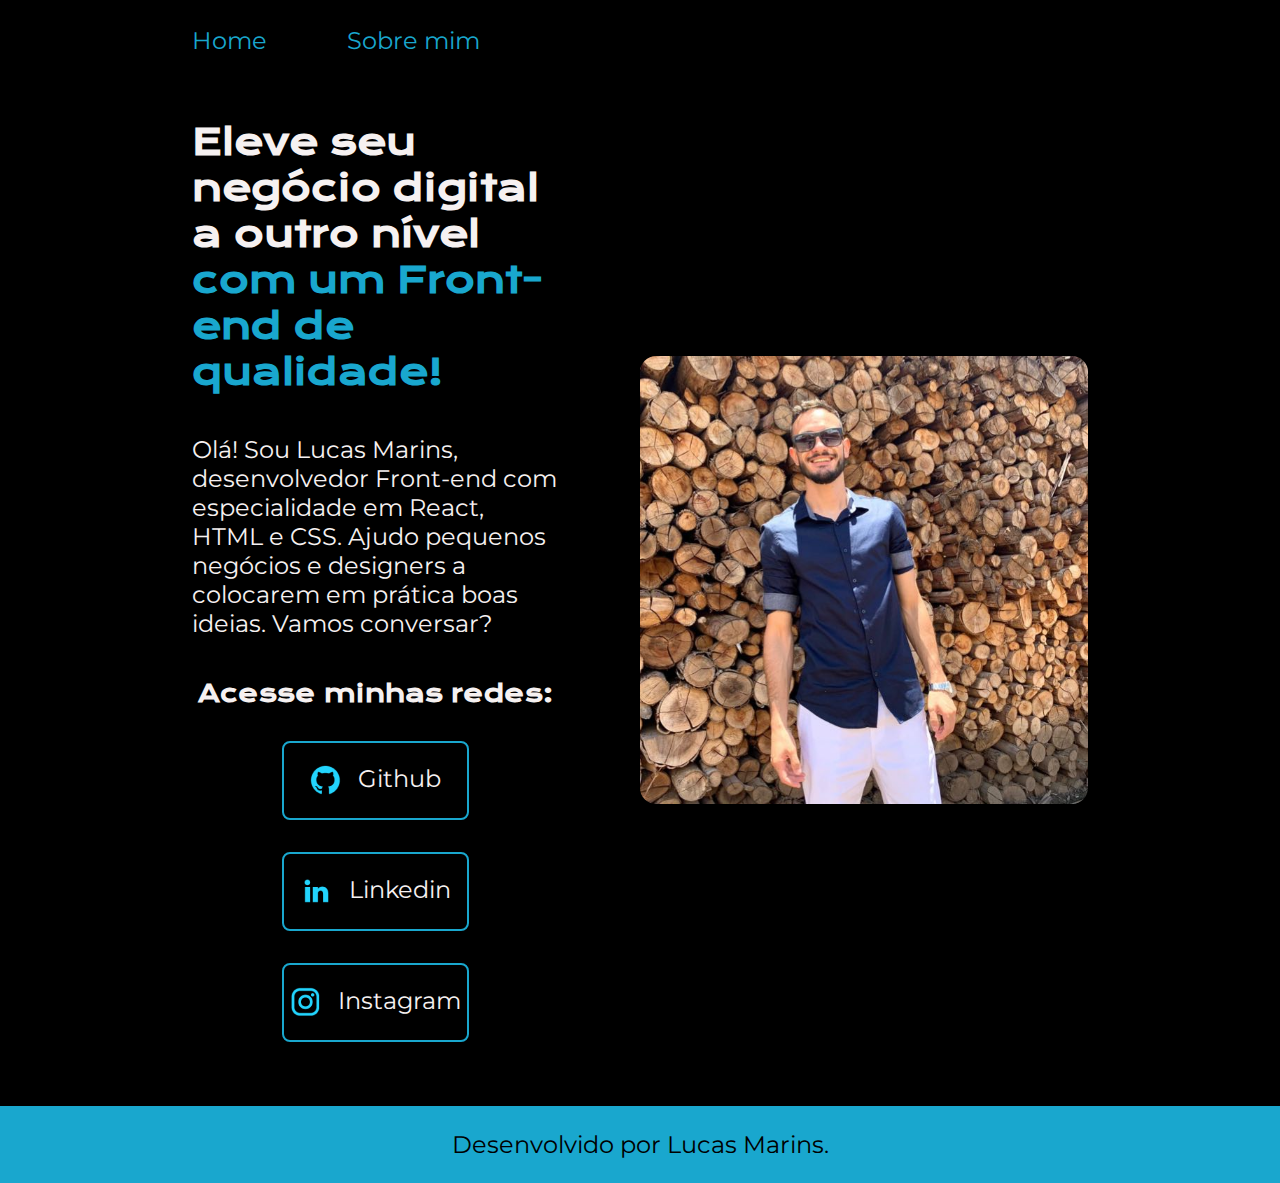
<file: index.html>
<!DOCTYPE html>
<html lang="pt-br">
<head>
    <meta charset="UTF-8">
    <meta http-equiv="X-UA-Compatible" content="IE=edge">
    <meta name="viewport" content="width=device-width, initial-scale=1.0">
    <title>Portfolio</title> 
    <link rel="stylesheet" href="styles/style.css">

</head>
<body>
    <header class="cabecalho">
        <nav class="cabecalho_menu">
            <a class="cabecalho_menu_link" href="index.html">Home</a>
            <a class="cabecalho_menu_link" href="about.html">Sobre mim</a>
        </nav>
    </header>
    <main class="apresentacao">
        <section class="apresentacao-conteudo">
            <h1 class="apresentacao-conteudo-titulo">Eleve seu negócio digital a outro nível <strong class="destaque-titulo">com um Front-end de qualidade!</strong></h1>
            <p class="paragrafo-h1">Olá! Sou Lucas Marins, desenvolvedor Front-end com especialidade em React, HTML e CSS. Ajudo pequenos negócios e designers a colocarem em prática boas ideias. Vamos conversar?</p>
            <div class="apresentacao-link">
                <h2 class="apresentacao-sub">Acesse minhas redes:</h2>
                <a class="apresentacao-redes" href="https://github.com/mrmarins/curso-alura" alt="Github">
                    <img src="assets/github.png" alt="imagem logo github">
                    Github                    
                </a>
                <a class="apresentacao-redes" href="https://www.linkedin.com/in/lucas-marins-58242b244/">
                    <img src="assets/linkedin.png" alt="imagem logo linkedin">
                    Linkedin                    
                </a>
                <a class="apresentacao-redes" href="https://instagram.com/lucasssmarins">
                    <img src="assets/instagram.png" alt="imagem logo instagram">
                    Instagram                    
                </a>                               
            </div>
        </section>
        <img class="img" src="assets/imagem-lucas.jpg" alt="Foto do programador">
    </main>
    <footer class="rodape">
        <p>Desenvolvido por Lucas Marins.</p>
    </footer>
</body>
</html>
</file>
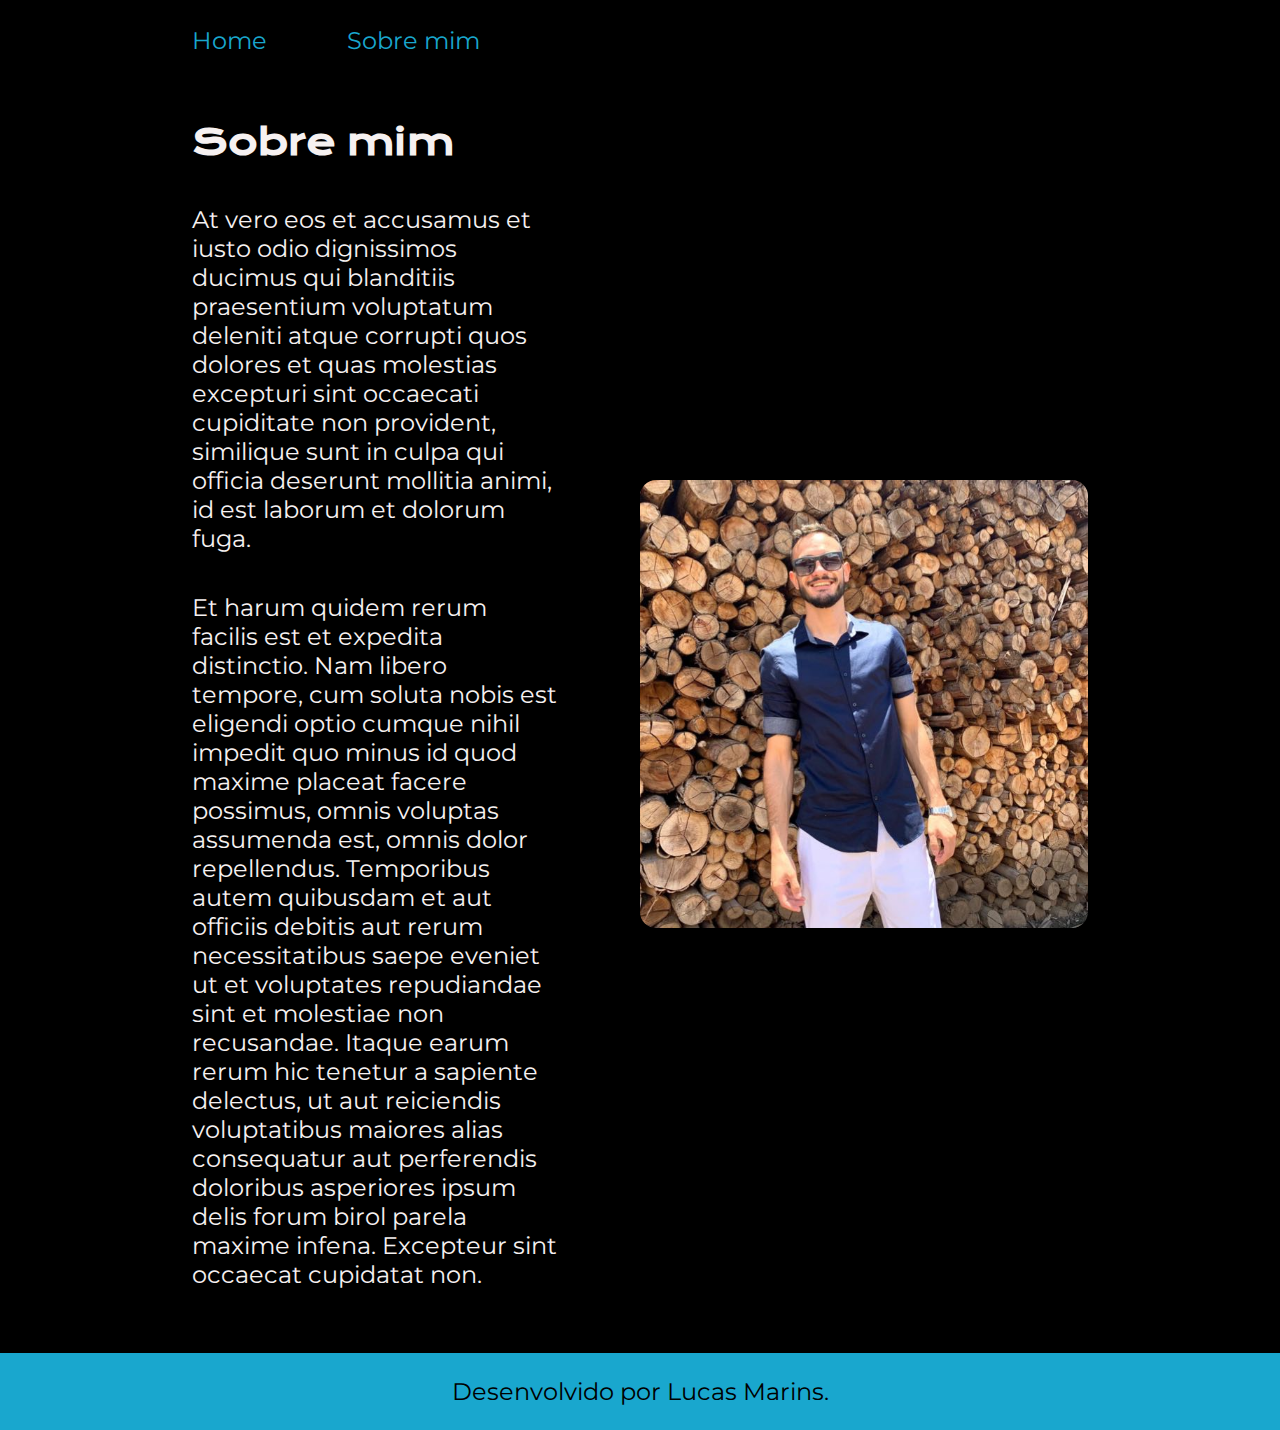
<file: about.html>
<!DOCTYPE html>
<html lang="pt-br">
<head>
    <meta charset="UTF-8">
    <meta http-equiv="X-UA-Compatible" content="IE=edge">
    <meta name="viewport" content="width=device-width, initial-scale=1.0">
    <title>Sobre mim</title>
    <link rel="stylesheet" href="styles/style.css">
</head>
<body>
    <header class="cabecalho">
        <nav class="cabecalho_menu">
            <a class="cabecalho_menu_link" href="index.html">Home</a>
            <a class="cabecalho_menu_link" href="about.html">Sobre mim</a>
        </nav>
    </header>
    <main class="apresentacao">
        <section class="apresentacao-conteudo">
            <h1 class="apresentacao-conteudo-titulo">Sobre mim</h1>
            <p class="paragrafo-h1">At vero eos et accusamus et iusto odio dignissimos ducimus qui blanditiis praesentium voluptatum deleniti atque corrupti quos dolores et quas molestias excepturi sint occaecati cupiditate non provident, similique sunt in culpa qui officia deserunt mollitia animi, id est laborum et dolorum fuga.</p>

            <p class="paragrafo-h1">Et harum quidem rerum facilis est et expedita distinctio. Nam libero tempore, cum soluta nobis est eligendi optio cumque nihil impedit quo minus id quod maxime placeat facere possimus, omnis voluptas assumenda est, omnis dolor repellendus. Temporibus autem quibusdam et aut officiis debitis aut rerum necessitatibus saepe eveniet ut et voluptates repudiandae sint et molestiae non recusandae. Itaque earum rerum hic tenetur a sapiente delectus, ut aut reiciendis voluptatibus maiores alias consequatur aut perferendis doloribus asperiores ipsum delis forum birol parela maxime infena. Excepteur sint occaecat cupidatat non.
            </p>
        </section>
        <img class="img" src="assets/imagem-lucas.jpg" alt="Foto do programador">
    </main>
    <footer class="rodape">
        <p>Desenvolvido por Lucas Marins.</p>
    </footer>
</body>
</html>
</file>
<file: styles/style.css>
@import url('https://fonts.googleapis.com/css2?family=Krona+One&family=Montserrat:wght@400;600&display=swap');

:root{ /* criar variáveis para alterar toda cor de um determinado item de uma vez*/
    --cor-primaria: #000000;
    --cor-secundaria: #F6F1F1;
    --cor-terciaria: #19A7CE;
    --cor-hover: #146C94; 

    --fonte-primaria: 'Krona One', sans-serif;
    --fonte-secundaria: 'Montserrat', sans-serif;
}

*{                                           /* * serve para limpar todos os padrões dos navegadores */
    margin:0;
    padding:0;
}

body{
    /* height: 100vh;                          altura do viewport height, 100% do navegador */
    box-sizing: border-box;                 /*serve para encolher o elemnento filho para nunca sair do elemento pai*/
    background-color: var(--cor-primaria);
    color: var(--cor-secundaria);
}

.cabecalho{
    padding: 2% 0 0 15%;
}

.cabecalho_menu{
    display: flex;
    gap: 80px;
}

.cabecalho_menu_link{
    font-family: var(--fonte-secundaria);
    font-size: 1.5rem;
    font-weight: 600px;
    color: var(--cor-terciaria);
    text-decoration: none;
}

.apresentacao{
    padding: 5% 15%;
    display: flex;    
    justify-content: space-between;         /* separa seção */
    align-items: center;
    gap: 82px;
}

.apresentacao-conteudo{
    width: 467.71px;
    display: flex;
    flex-direction: column;                 /* divisão das colunas, itens da classe */
    gap: 40px;                              /* espaçamento da colunas */
}

.apresentacao-conteudo-titulo{
    font-size: 2.25rem;
    font-family: var(--fonte-primaria);
    
}

.destaque-titulo {
    color: var(--cor-terciaria);
}

.paragrafo-h1{
    font-size: 1.5rem;
    font-family: var(--fonte-secundaria);
    
}

.apresentacao-link{
    display: flex;                          /*colocar essa propriedade quando for elemento filho*/
    justify-content: space-between;
    flex-direction: column;
    align-items: center;
    gap: 32px;
    
}

.apresentacao-sub{
    font-family: var(--fonte-primaria);
    font-weight: 400px;
    font-size: 1.5rem;
}


.apresentacao-redes{
    /* background-color: #22D4FD; */
     /* border-style: solid; */
    display: flex;
    justify-content: center;                /* leva o conteúdo no eixo do flexbox */                                                             
    gap: 16px;
    border: 2px solid var(--cor-terciaria); 
    color: var(--cor-secundaria);    
    text-align: center;;   
    border-radius: 8px;
    font-size: 1.5rem;
    font-weight: 600px;
    padding: 21.5px 0px;
    text-decoration: none;
    font-family: var(--fonte-secundaria);
    width: 50%;
    
}

 .apresentacao-redes:hover{                 /*estiliza o botao quando a seta do mouse passa por cima */
    background-color: var(--cor-hover);
}

.img{
    border-radius: 16px;
    width: 50%;
}

.rodape{
    color: var(--cor-primaria);
    background-color: var(--cor-terciaria);
    padding: 24px;
    text-align: center;
    font-family: var(--fonte-secundaria);
    font-size: 1.5rem;
    font-weight: 400;
}

@media (max-width:1200px) {
    .cabecalho{
        padding: 10%;
    }

    .cabecalho_menu{
        justify-content: center;
    }

    .apresentacao{
        flex-direction: column-reverse;
        padding: 5%;
    }

    .apresentacao-conteudo{
        width: auto;
    }

}
</file>
